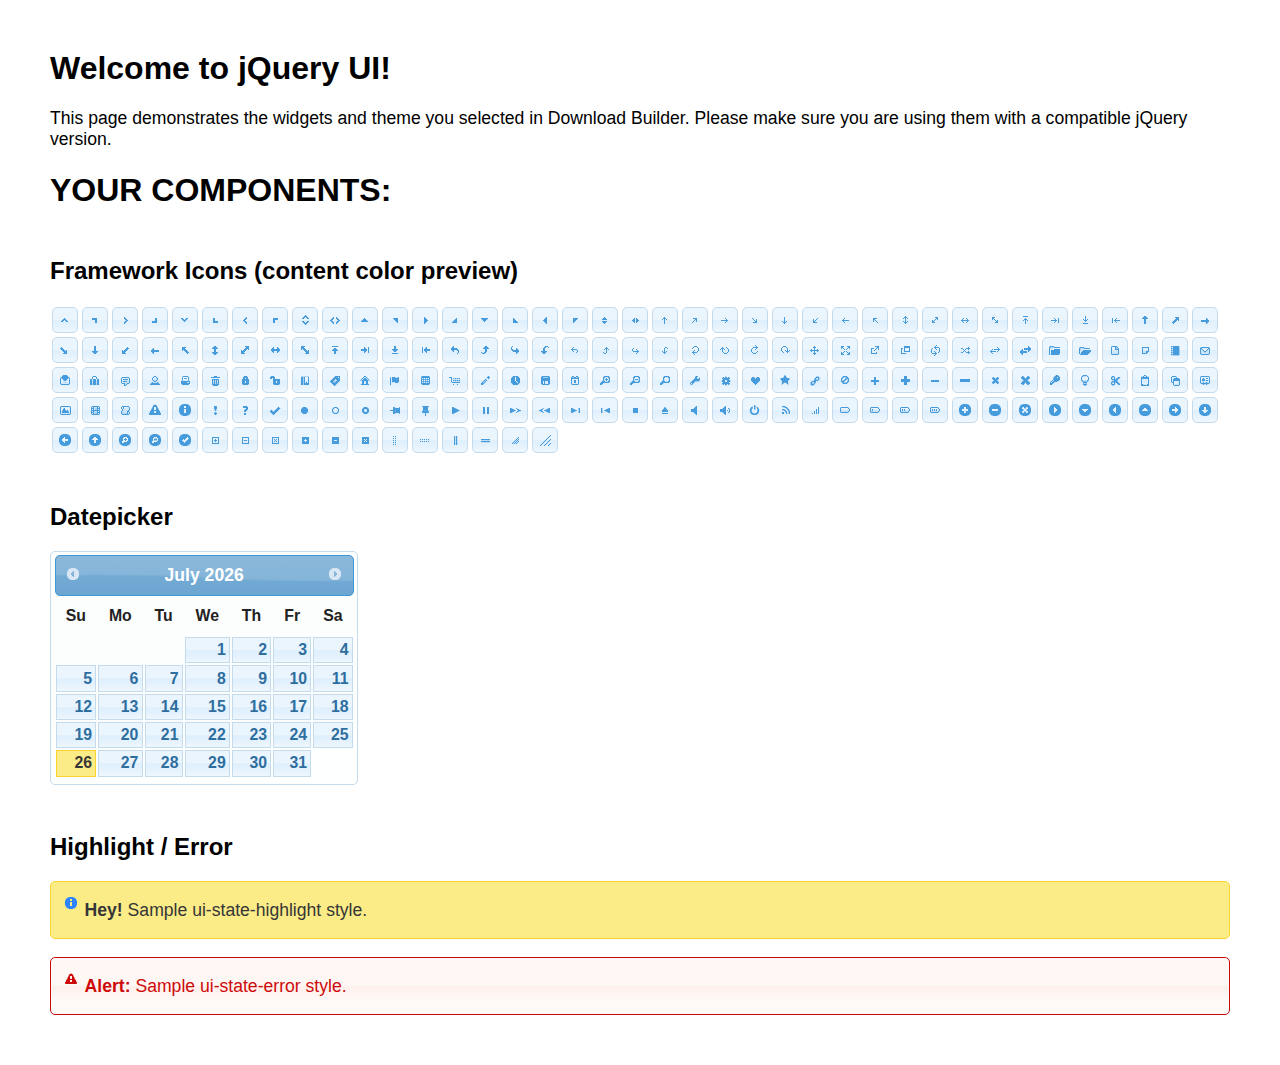
<file: Views/Back-admin/jquery-ui-datepicker/index.html>
<!doctype html>
<html lang="us">
<head>
	<meta charset="utf-8">
	<title>jQuery UI Example Page</title>
	<link href="jquery-ui.css" rel="stylesheet">
	<style>
	body{
		font-family: "Trebuchet MS", sans-serif;
		margin: 50px;
	}
	.demoHeaders {
		margin-top: 2em;
	}
	#dialog-link {
		padding: .4em 1em .4em 20px;
		text-decoration: none;
		position: relative;
	}
	#dialog-link span.ui-icon {
		margin: 0 5px 0 0;
		position: absolute;
		left: .2em;
		top: 50%;
		margin-top: -8px;
	}
	#icons {
		margin: 0;
		padding: 0;
	}
	#icons li {
		margin: 2px;
		position: relative;
		padding: 4px 0;
		cursor: pointer;
		float: left;
		list-style: none;
	}
	#icons span.ui-icon {
		float: left;
		margin: 0 4px;
	}
	.fakewindowcontain .ui-widget-overlay {
		position: absolute;
	}
	select {
		width: 200px;
	}
	</style>
</head>
<body>

<h1>Welcome to jQuery UI!</h1>

<div class="ui-widget">
	<p>This page demonstrates the widgets and theme you selected in Download Builder. Please make sure you are using them with a compatible jQuery version.</p>
</div>

<h1>YOUR COMPONENTS:</h1>
















<h2 class="demoHeaders">Framework Icons (content color preview)</h2>
<ul id="icons" class="ui-widget ui-helper-clearfix">
	<li class="ui-state-default ui-corner-all" title=".ui-icon-caret-1-n"><span class="ui-icon ui-icon-caret-1-n"></span></li>
	<li class="ui-state-default ui-corner-all" title=".ui-icon-caret-1-ne"><span class="ui-icon ui-icon-caret-1-ne"></span></li>
	<li class="ui-state-default ui-corner-all" title=".ui-icon-caret-1-e"><span class="ui-icon ui-icon-caret-1-e"></span></li>
	<li class="ui-state-default ui-corner-all" title=".ui-icon-caret-1-se"><span class="ui-icon ui-icon-caret-1-se"></span></li>
	<li class="ui-state-default ui-corner-all" title=".ui-icon-caret-1-s"><span class="ui-icon ui-icon-caret-1-s"></span></li>
	<li class="ui-state-default ui-corner-all" title=".ui-icon-caret-1-sw"><span class="ui-icon ui-icon-caret-1-sw"></span></li>
	<li class="ui-state-default ui-corner-all" title=".ui-icon-caret-1-w"><span class="ui-icon ui-icon-caret-1-w"></span></li>
	<li class="ui-state-default ui-corner-all" title=".ui-icon-caret-1-nw"><span class="ui-icon ui-icon-caret-1-nw"></span></li>
	<li class="ui-state-default ui-corner-all" title=".ui-icon-caret-2-n-s"><span class="ui-icon ui-icon-caret-2-n-s"></span></li>
	<li class="ui-state-default ui-corner-all" title=".ui-icon-caret-2-e-w"><span class="ui-icon ui-icon-caret-2-e-w"></span></li>
	<li class="ui-state-default ui-corner-all" title=".ui-icon-triangle-1-n"><span class="ui-icon ui-icon-triangle-1-n"></span></li>
	<li class="ui-state-default ui-corner-all" title=".ui-icon-triangle-1-ne"><span class="ui-icon ui-icon-triangle-1-ne"></span></li>
	<li class="ui-state-default ui-corner-all" title=".ui-icon-triangle-1-e"><span class="ui-icon ui-icon-triangle-1-e"></span></li>
	<li class="ui-state-default ui-corner-all" title=".ui-icon-triangle-1-se"><span class="ui-icon ui-icon-triangle-1-se"></span></li>
	<li class="ui-state-default ui-corner-all" title=".ui-icon-triangle-1-s"><span class="ui-icon ui-icon-triangle-1-s"></span></li>
	<li class="ui-state-default ui-corner-all" title=".ui-icon-triangle-1-sw"><span class="ui-icon ui-icon-triangle-1-sw"></span></li>
	<li class="ui-state-default ui-corner-all" title=".ui-icon-triangle-1-w"><span class="ui-icon ui-icon-triangle-1-w"></span></li>
	<li class="ui-state-default ui-corner-all" title=".ui-icon-triangle-1-nw"><span class="ui-icon ui-icon-triangle-1-nw"></span></li>
	<li class="ui-state-default ui-corner-all" title=".ui-icon-triangle-2-n-s"><span class="ui-icon ui-icon-triangle-2-n-s"></span></li>
	<li class="ui-state-default ui-corner-all" title=".ui-icon-triangle-2-e-w"><span class="ui-icon ui-icon-triangle-2-e-w"></span></li>
	<li class="ui-state-default ui-corner-all" title=".ui-icon-arrow-1-n"><span class="ui-icon ui-icon-arrow-1-n"></span></li>
	<li class="ui-state-default ui-corner-all" title=".ui-icon-arrow-1-ne"><span class="ui-icon ui-icon-arrow-1-ne"></span></li>
	<li class="ui-state-default ui-corner-all" title=".ui-icon-arrow-1-e"><span class="ui-icon ui-icon-arrow-1-e"></span></li>
	<li class="ui-state-default ui-corner-all" title=".ui-icon-arrow-1-se"><span class="ui-icon ui-icon-arrow-1-se"></span></li>
	<li class="ui-state-default ui-corner-all" title=".ui-icon-arrow-1-s"><span class="ui-icon ui-icon-arrow-1-s"></span></li>
	<li class="ui-state-default ui-corner-all" title=".ui-icon-arrow-1-sw"><span class="ui-icon ui-icon-arrow-1-sw"></span></li>
	<li class="ui-state-default ui-corner-all" title=".ui-icon-arrow-1-w"><span class="ui-icon ui-icon-arrow-1-w"></span></li>
	<li class="ui-state-default ui-corner-all" title=".ui-icon-arrow-1-nw"><span class="ui-icon ui-icon-arrow-1-nw"></span></li>
	<li class="ui-state-default ui-corner-all" title=".ui-icon-arrow-2-n-s"><span class="ui-icon ui-icon-arrow-2-n-s"></span></li>
	<li class="ui-state-default ui-corner-all" title=".ui-icon-arrow-2-ne-sw"><span class="ui-icon ui-icon-arrow-2-ne-sw"></span></li>
	<li class="ui-state-default ui-corner-all" title=".ui-icon-arrow-2-e-w"><span class="ui-icon ui-icon-arrow-2-e-w"></span></li>
	<li class="ui-state-default ui-corner-all" title=".ui-icon-arrow-2-se-nw"><span class="ui-icon ui-icon-arrow-2-se-nw"></span></li>
	<li class="ui-state-default ui-corner-all" title=".ui-icon-arrowstop-1-n"><span class="ui-icon ui-icon-arrowstop-1-n"></span></li>
	<li class="ui-state-default ui-corner-all" title=".ui-icon-arrowstop-1-e"><span class="ui-icon ui-icon-arrowstop-1-e"></span></li>
	<li class="ui-state-default ui-corner-all" title=".ui-icon-arrowstop-1-s"><span class="ui-icon ui-icon-arrowstop-1-s"></span></li>
	<li class="ui-state-default ui-corner-all" title=".ui-icon-arrowstop-1-w"><span class="ui-icon ui-icon-arrowstop-1-w"></span></li>
	<li class="ui-state-default ui-corner-all" title=".ui-icon-arrowthick-1-n"><span class="ui-icon ui-icon-arrowthick-1-n"></span></li>
	<li class="ui-state-default ui-corner-all" title=".ui-icon-arrowthick-1-ne"><span class="ui-icon ui-icon-arrowthick-1-ne"></span></li>
	<li class="ui-state-default ui-corner-all" title=".ui-icon-arrowthick-1-e"><span class="ui-icon ui-icon-arrowthick-1-e"></span></li>
	<li class="ui-state-default ui-corner-all" title=".ui-icon-arrowthick-1-se"><span class="ui-icon ui-icon-arrowthick-1-se"></span></li>
	<li class="ui-state-default ui-corner-all" title=".ui-icon-arrowthick-1-s"><span class="ui-icon ui-icon-arrowthick-1-s"></span></li>
	<li class="ui-state-default ui-corner-all" title=".ui-icon-arrowthick-1-sw"><span class="ui-icon ui-icon-arrowthick-1-sw"></span></li>
	<li class="ui-state-default ui-corner-all" title=".ui-icon-arrowthick-1-w"><span class="ui-icon ui-icon-arrowthick-1-w"></span></li>
	<li class="ui-state-default ui-corner-all" title=".ui-icon-arrowthick-1-nw"><span class="ui-icon ui-icon-arrowthick-1-nw"></span></li>
	<li class="ui-state-default ui-corner-all" title=".ui-icon-arrowthick-2-n-s"><span class="ui-icon ui-icon-arrowthick-2-n-s"></span></li>
	<li class="ui-state-default ui-corner-all" title=".ui-icon-arrowthick-2-ne-sw"><span class="ui-icon ui-icon-arrowthick-2-ne-sw"></span></li>
	<li class="ui-state-default ui-corner-all" title=".ui-icon-arrowthick-2-e-w"><span class="ui-icon ui-icon-arrowthick-2-e-w"></span></li>
	<li class="ui-state-default ui-corner-all" title=".ui-icon-arrowthick-2-se-nw"><span class="ui-icon ui-icon-arrowthick-2-se-nw"></span></li>
	<li class="ui-state-default ui-corner-all" title=".ui-icon-arrowthickstop-1-n"><span class="ui-icon ui-icon-arrowthickstop-1-n"></span></li>
	<li class="ui-state-default ui-corner-all" title=".ui-icon-arrowthickstop-1-e"><span class="ui-icon ui-icon-arrowthickstop-1-e"></span></li>
	<li class="ui-state-default ui-corner-all" title=".ui-icon-arrowthickstop-1-s"><span class="ui-icon ui-icon-arrowthickstop-1-s"></span></li>
	<li class="ui-state-default ui-corner-all" title=".ui-icon-arrowthickstop-1-w"><span class="ui-icon ui-icon-arrowthickstop-1-w"></span></li>
	<li class="ui-state-default ui-corner-all" title=".ui-icon-arrowreturnthick-1-w"><span class="ui-icon ui-icon-arrowreturnthick-1-w"></span></li>
	<li class="ui-state-default ui-corner-all" title=".ui-icon-arrowreturnthick-1-n"><span class="ui-icon ui-icon-arrowreturnthick-1-n"></span></li>
	<li class="ui-state-default ui-corner-all" title=".ui-icon-arrowreturnthick-1-e"><span class="ui-icon ui-icon-arrowreturnthick-1-e"></span></li>
	<li class="ui-state-default ui-corner-all" title=".ui-icon-arrowreturnthick-1-s"><span class="ui-icon ui-icon-arrowreturnthick-1-s"></span></li>
	<li class="ui-state-default ui-corner-all" title=".ui-icon-arrowreturn-1-w"><span class="ui-icon ui-icon-arrowreturn-1-w"></span></li>
	<li class="ui-state-default ui-corner-all" title=".ui-icon-arrowreturn-1-n"><span class="ui-icon ui-icon-arrowreturn-1-n"></span></li>
	<li class="ui-state-default ui-corner-all" title=".ui-icon-arrowreturn-1-e"><span class="ui-icon ui-icon-arrowreturn-1-e"></span></li>
	<li class="ui-state-default ui-corner-all" title=".ui-icon-arrowreturn-1-s"><span class="ui-icon ui-icon-arrowreturn-1-s"></span></li>
	<li class="ui-state-default ui-corner-all" title=".ui-icon-arrowrefresh-1-w"><span class="ui-icon ui-icon-arrowrefresh-1-w"></span></li>
	<li class="ui-state-default ui-corner-all" title=".ui-icon-arrowrefresh-1-n"><span class="ui-icon ui-icon-arrowrefresh-1-n"></span></li>
	<li class="ui-state-default ui-corner-all" title=".ui-icon-arrowrefresh-1-e"><span class="ui-icon ui-icon-arrowrefresh-1-e"></span></li>
	<li class="ui-state-default ui-corner-all" title=".ui-icon-arrowrefresh-1-s"><span class="ui-icon ui-icon-arrowrefresh-1-s"></span></li>
	<li class="ui-state-default ui-corner-all" title=".ui-icon-arrow-4"><span class="ui-icon ui-icon-arrow-4"></span></li>
	<li class="ui-state-default ui-corner-all" title=".ui-icon-arrow-4-diag"><span class="ui-icon ui-icon-arrow-4-diag"></span></li>
	<li class="ui-state-default ui-corner-all" title=".ui-icon-extlink"><span class="ui-icon ui-icon-extlink"></span></li>
	<li class="ui-state-default ui-corner-all" title=".ui-icon-newwin"><span class="ui-icon ui-icon-newwin"></span></li>
	<li class="ui-state-default ui-corner-all" title=".ui-icon-refresh"><span class="ui-icon ui-icon-refresh"></span></li>
	<li class="ui-state-default ui-corner-all" title=".ui-icon-shuffle"><span class="ui-icon ui-icon-shuffle"></span></li>
	<li class="ui-state-default ui-corner-all" title=".ui-icon-transfer-e-w"><span class="ui-icon ui-icon-transfer-e-w"></span></li>
	<li class="ui-state-default ui-corner-all" title=".ui-icon-transferthick-e-w"><span class="ui-icon ui-icon-transferthick-e-w"></span></li>
	<li class="ui-state-default ui-corner-all" title=".ui-icon-folder-collapsed"><span class="ui-icon ui-icon-folder-collapsed"></span></li>
	<li class="ui-state-default ui-corner-all" title=".ui-icon-folder-open"><span class="ui-icon ui-icon-folder-open"></span></li>
	<li class="ui-state-default ui-corner-all" title=".ui-icon-document"><span class="ui-icon ui-icon-document"></span></li>
	<li class="ui-state-default ui-corner-all" title=".ui-icon-document-b"><span class="ui-icon ui-icon-document-b"></span></li>
	<li class="ui-state-default ui-corner-all" title=".ui-icon-note"><span class="ui-icon ui-icon-note"></span></li>
	<li class="ui-state-default ui-corner-all" title=".ui-icon-mail-closed"><span class="ui-icon ui-icon-mail-closed"></span></li>
	<li class="ui-state-default ui-corner-all" title=".ui-icon-mail-open"><span class="ui-icon ui-icon-mail-open"></span></li>
	<li class="ui-state-default ui-corner-all" title=".ui-icon-suitcase"><span class="ui-icon ui-icon-suitcase"></span></li>
	<li class="ui-state-default ui-corner-all" title=".ui-icon-comment"><span class="ui-icon ui-icon-comment"></span></li>
	<li class="ui-state-default ui-corner-all" title=".ui-icon-person"><span class="ui-icon ui-icon-person"></span></li>
	<li class="ui-state-default ui-corner-all" title=".ui-icon-print"><span class="ui-icon ui-icon-print"></span></li>
	<li class="ui-state-default ui-corner-all" title=".ui-icon-trash"><span class="ui-icon ui-icon-trash"></span></li>
	<li class="ui-state-default ui-corner-all" title=".ui-icon-locked"><span class="ui-icon ui-icon-locked"></span></li>
	<li class="ui-state-default ui-corner-all" title=".ui-icon-unlocked"><span class="ui-icon ui-icon-unlocked"></span></li>
	<li class="ui-state-default ui-corner-all" title=".ui-icon-bookmark"><span class="ui-icon ui-icon-bookmark"></span></li>
	<li class="ui-state-default ui-corner-all" title=".ui-icon-tag"><span class="ui-icon ui-icon-tag"></span></li>
	<li class="ui-state-default ui-corner-all" title=".ui-icon-home"><span class="ui-icon ui-icon-home"></span></li>
	<li class="ui-state-default ui-corner-all" title=".ui-icon-flag"><span class="ui-icon ui-icon-flag"></span></li>
	<li class="ui-state-default ui-corner-all" title=".ui-icon-calculator"><span class="ui-icon ui-icon-calculator"></span></li>
	<li class="ui-state-default ui-corner-all" title=".ui-icon-cart"><span class="ui-icon ui-icon-cart"></span></li>
	<li class="ui-state-default ui-corner-all" title=".ui-icon-pencil"><span class="ui-icon ui-icon-pencil"></span></li>
	<li class="ui-state-default ui-corner-all" title=".ui-icon-clock"><span class="ui-icon ui-icon-clock"></span></li>
	<li class="ui-state-default ui-corner-all" title=".ui-icon-disk"><span class="ui-icon ui-icon-disk"></span></li>
	<li class="ui-state-default ui-corner-all" title=".ui-icon-calendar"><span class="ui-icon ui-icon-calendar"></span></li>
	<li class="ui-state-default ui-corner-all" title=".ui-icon-zoomin"><span class="ui-icon ui-icon-zoomin"></span></li>
	<li class="ui-state-default ui-corner-all" title=".ui-icon-zoomout"><span class="ui-icon ui-icon-zoomout"></span></li>
	<li class="ui-state-default ui-corner-all" title=".ui-icon-search"><span class="ui-icon ui-icon-search"></span></li>
	<li class="ui-state-default ui-corner-all" title=".ui-icon-wrench"><span class="ui-icon ui-icon-wrench"></span></li>
	<li class="ui-state-default ui-corner-all" title=".ui-icon-gear"><span class="ui-icon ui-icon-gear"></span></li>
	<li class="ui-state-default ui-corner-all" title=".ui-icon-heart"><span class="ui-icon ui-icon-heart"></span></li>
	<li class="ui-state-default ui-corner-all" title=".ui-icon-star"><span class="ui-icon ui-icon-star"></span></li>
	<li class="ui-state-default ui-corner-all" title=".ui-icon-link"><span class="ui-icon ui-icon-link"></span></li>
	<li class="ui-state-default ui-corner-all" title=".ui-icon-cancel"><span class="ui-icon ui-icon-cancel"></span></li>
	<li class="ui-state-default ui-corner-all" title=".ui-icon-plus"><span class="ui-icon ui-icon-plus"></span></li>
	<li class="ui-state-default ui-corner-all" title=".ui-icon-plusthick"><span class="ui-icon ui-icon-plusthick"></span></li>
	<li class="ui-state-default ui-corner-all" title=".ui-icon-minus"><span class="ui-icon ui-icon-minus"></span></li>
	<li class="ui-state-default ui-corner-all" title=".ui-icon-minusthick"><span class="ui-icon ui-icon-minusthick"></span></li>
	<li class="ui-state-default ui-corner-all" title=".ui-icon-close"><span class="ui-icon ui-icon-close"></span></li>
	<li class="ui-state-default ui-corner-all" title=".ui-icon-closethick"><span class="ui-icon ui-icon-closethick"></span></li>
	<li class="ui-state-default ui-corner-all" title=".ui-icon-key"><span class="ui-icon ui-icon-key"></span></li>
	<li class="ui-state-default ui-corner-all" title=".ui-icon-lightbulb"><span class="ui-icon ui-icon-lightbulb"></span></li>
	<li class="ui-state-default ui-corner-all" title=".ui-icon-scissors"><span class="ui-icon ui-icon-scissors"></span></li>
	<li class="ui-state-default ui-corner-all" title=".ui-icon-clipboard"><span class="ui-icon ui-icon-clipboard"></span></li>
	<li class="ui-state-default ui-corner-all" title=".ui-icon-copy"><span class="ui-icon ui-icon-copy"></span></li>
	<li class="ui-state-default ui-corner-all" title=".ui-icon-contact"><span class="ui-icon ui-icon-contact"></span></li>
	<li class="ui-state-default ui-corner-all" title=".ui-icon-image"><span class="ui-icon ui-icon-image"></span></li>
	<li class="ui-state-default ui-corner-all" title=".ui-icon-video"><span class="ui-icon ui-icon-video"></span></li>
	<li class="ui-state-default ui-corner-all" title=".ui-icon-script"><span class="ui-icon ui-icon-script"></span></li>
	<li class="ui-state-default ui-corner-all" title=".ui-icon-alert"><span class="ui-icon ui-icon-alert"></span></li>
	<li class="ui-state-default ui-corner-all" title=".ui-icon-info"><span class="ui-icon ui-icon-info"></span></li>
	<li class="ui-state-default ui-corner-all" title=".ui-icon-notice"><span class="ui-icon ui-icon-notice"></span></li>
	<li class="ui-state-default ui-corner-all" title=".ui-icon-help"><span class="ui-icon ui-icon-help"></span></li>
	<li class="ui-state-default ui-corner-all" title=".ui-icon-check"><span class="ui-icon ui-icon-check"></span></li>
	<li class="ui-state-default ui-corner-all" title=".ui-icon-bullet"><span class="ui-icon ui-icon-bullet"></span></li>
	<li class="ui-state-default ui-corner-all" title=".ui-icon-radio-off"><span class="ui-icon ui-icon-radio-off"></span></li>
	<li class="ui-state-default ui-corner-all" title=".ui-icon-radio-on"><span class="ui-icon ui-icon-radio-on"></span></li>
	<li class="ui-state-default ui-corner-all" title=".ui-icon-pin-w"><span class="ui-icon ui-icon-pin-w"></span></li>
	<li class="ui-state-default ui-corner-all" title=".ui-icon-pin-s"><span class="ui-icon ui-icon-pin-s"></span></li>
	<li class="ui-state-default ui-corner-all" title=".ui-icon-play"><span class="ui-icon ui-icon-play"></span></li>
	<li class="ui-state-default ui-corner-all" title=".ui-icon-pause"><span class="ui-icon ui-icon-pause"></span></li>
	<li class="ui-state-default ui-corner-all" title=".ui-icon-seek-next"><span class="ui-icon ui-icon-seek-next"></span></li>
	<li class="ui-state-default ui-corner-all" title=".ui-icon-seek-prev"><span class="ui-icon ui-icon-seek-prev"></span></li>
	<li class="ui-state-default ui-corner-all" title=".ui-icon-seek-end"><span class="ui-icon ui-icon-seek-end"></span></li>
	<li class="ui-state-default ui-corner-all" title=".ui-icon-seek-first"><span class="ui-icon ui-icon-seek-first"></span></li>
	<li class="ui-state-default ui-corner-all" title=".ui-icon-stop"><span class="ui-icon ui-icon-stop"></span></li>
	<li class="ui-state-default ui-corner-all" title=".ui-icon-eject"><span class="ui-icon ui-icon-eject"></span></li>
	<li class="ui-state-default ui-corner-all" title=".ui-icon-volume-off"><span class="ui-icon ui-icon-volume-off"></span></li>
	<li class="ui-state-default ui-corner-all" title=".ui-icon-volume-on"><span class="ui-icon ui-icon-volume-on"></span></li>
	<li class="ui-state-default ui-corner-all" title=".ui-icon-power"><span class="ui-icon ui-icon-power"></span></li>
	<li class="ui-state-default ui-corner-all" title=".ui-icon-signal-diag"><span class="ui-icon ui-icon-signal-diag"></span></li>
	<li class="ui-state-default ui-corner-all" title=".ui-icon-signal"><span class="ui-icon ui-icon-signal"></span></li>
	<li class="ui-state-default ui-corner-all" title=".ui-icon-battery-0"><span class="ui-icon ui-icon-battery-0"></span></li>
	<li class="ui-state-default ui-corner-all" title=".ui-icon-battery-1"><span class="ui-icon ui-icon-battery-1"></span></li>
	<li class="ui-state-default ui-corner-all" title=".ui-icon-battery-2"><span class="ui-icon ui-icon-battery-2"></span></li>
	<li class="ui-state-default ui-corner-all" title=".ui-icon-battery-3"><span class="ui-icon ui-icon-battery-3"></span></li>
	<li class="ui-state-default ui-corner-all" title=".ui-icon-circle-plus"><span class="ui-icon ui-icon-circle-plus"></span></li>
	<li class="ui-state-default ui-corner-all" title=".ui-icon-circle-minus"><span class="ui-icon ui-icon-circle-minus"></span></li>
	<li class="ui-state-default ui-corner-all" title=".ui-icon-circle-close"><span class="ui-icon ui-icon-circle-close"></span></li>
	<li class="ui-state-default ui-corner-all" title=".ui-icon-circle-triangle-e"><span class="ui-icon ui-icon-circle-triangle-e"></span></li>
	<li class="ui-state-default ui-corner-all" title=".ui-icon-circle-triangle-s"><span class="ui-icon ui-icon-circle-triangle-s"></span></li>
	<li class="ui-state-default ui-corner-all" title=".ui-icon-circle-triangle-w"><span class="ui-icon ui-icon-circle-triangle-w"></span></li>
	<li class="ui-state-default ui-corner-all" title=".ui-icon-circle-triangle-n"><span class="ui-icon ui-icon-circle-triangle-n"></span></li>
	<li class="ui-state-default ui-corner-all" title=".ui-icon-circle-arrow-e"><span class="ui-icon ui-icon-circle-arrow-e"></span></li>
	<li class="ui-state-default ui-corner-all" title=".ui-icon-circle-arrow-s"><span class="ui-icon ui-icon-circle-arrow-s"></span></li>
	<li class="ui-state-default ui-corner-all" title=".ui-icon-circle-arrow-w"><span class="ui-icon ui-icon-circle-arrow-w"></span></li>
	<li class="ui-state-default ui-corner-all" title=".ui-icon-circle-arrow-n"><span class="ui-icon ui-icon-circle-arrow-n"></span></li>
	<li class="ui-state-default ui-corner-all" title=".ui-icon-circle-zoomin"><span class="ui-icon ui-icon-circle-zoomin"></span></li>
	<li class="ui-state-default ui-corner-all" title=".ui-icon-circle-zoomout"><span class="ui-icon ui-icon-circle-zoomout"></span></li>
	<li class="ui-state-default ui-corner-all" title=".ui-icon-circle-check"><span class="ui-icon ui-icon-circle-check"></span></li>
	<li class="ui-state-default ui-corner-all" title=".ui-icon-circlesmall-plus"><span class="ui-icon ui-icon-circlesmall-plus"></span></li>
	<li class="ui-state-default ui-corner-all" title=".ui-icon-circlesmall-minus"><span class="ui-icon ui-icon-circlesmall-minus"></span></li>
	<li class="ui-state-default ui-corner-all" title=".ui-icon-circlesmall-close"><span class="ui-icon ui-icon-circlesmall-close"></span></li>
	<li class="ui-state-default ui-corner-all" title=".ui-icon-squaresmall-plus"><span class="ui-icon ui-icon-squaresmall-plus"></span></li>
	<li class="ui-state-default ui-corner-all" title=".ui-icon-squaresmall-minus"><span class="ui-icon ui-icon-squaresmall-minus"></span></li>
	<li class="ui-state-default ui-corner-all" title=".ui-icon-squaresmall-close"><span class="ui-icon ui-icon-squaresmall-close"></span></li>
	<li class="ui-state-default ui-corner-all" title=".ui-icon-grip-dotted-vertical"><span class="ui-icon ui-icon-grip-dotted-vertical"></span></li>
	<li class="ui-state-default ui-corner-all" title=".ui-icon-grip-dotted-horizontal"><span class="ui-icon ui-icon-grip-dotted-horizontal"></span></li>
	<li class="ui-state-default ui-corner-all" title=".ui-icon-grip-solid-vertical"><span class="ui-icon ui-icon-grip-solid-vertical"></span></li>
	<li class="ui-state-default ui-corner-all" title=".ui-icon-grip-solid-horizontal"><span class="ui-icon ui-icon-grip-solid-horizontal"></span></li>
	<li class="ui-state-default ui-corner-all" title=".ui-icon-gripsmall-diagonal-se"><span class="ui-icon ui-icon-gripsmall-diagonal-se"></span></li>
	<li class="ui-state-default ui-corner-all" title=".ui-icon-grip-diagonal-se"><span class="ui-icon ui-icon-grip-diagonal-se"></span></li>
</ul>




<!-- Datepicker -->
<h2 class="demoHeaders">Datepicker</h2>
<div id="datepicker"></div>












<!-- Highlight / Error -->
<h2 class="demoHeaders">Highlight / Error</h2>
<div class="ui-widget">
	<div class="ui-state-highlight ui-corner-all" style="margin-top: 20px; padding: 0 .7em;">
		<p><span class="ui-icon ui-icon-info" style="float: left; margin-right: .3em;"></span>
		<strong>Hey!</strong> Sample ui-state-highlight style.</p>
	</div>
</div>
<br>
<div class="ui-widget">
	<div class="ui-state-error ui-corner-all" style="padding: 0 .7em;">
		<p><span class="ui-icon ui-icon-alert" style="float: left; margin-right: .3em;"></span>
		<strong>Alert:</strong> Sample ui-state-error style.</p>
	</div>
</div>

<script src="external/jquery/jquery.js"></script>
<script src="jquery-ui.js"></script>
<script>















$( "#datepicker" ).datepicker({
	inline: true
});














// Hover states on the static widgets
$( "#dialog-link, #icons li" ).hover(
	function() {
		$( this ).addClass( "ui-state-hover" );
	},
	function() {
		$( this ).removeClass( "ui-state-hover" );
	}
);
</script>
</body>
</html>
</file>
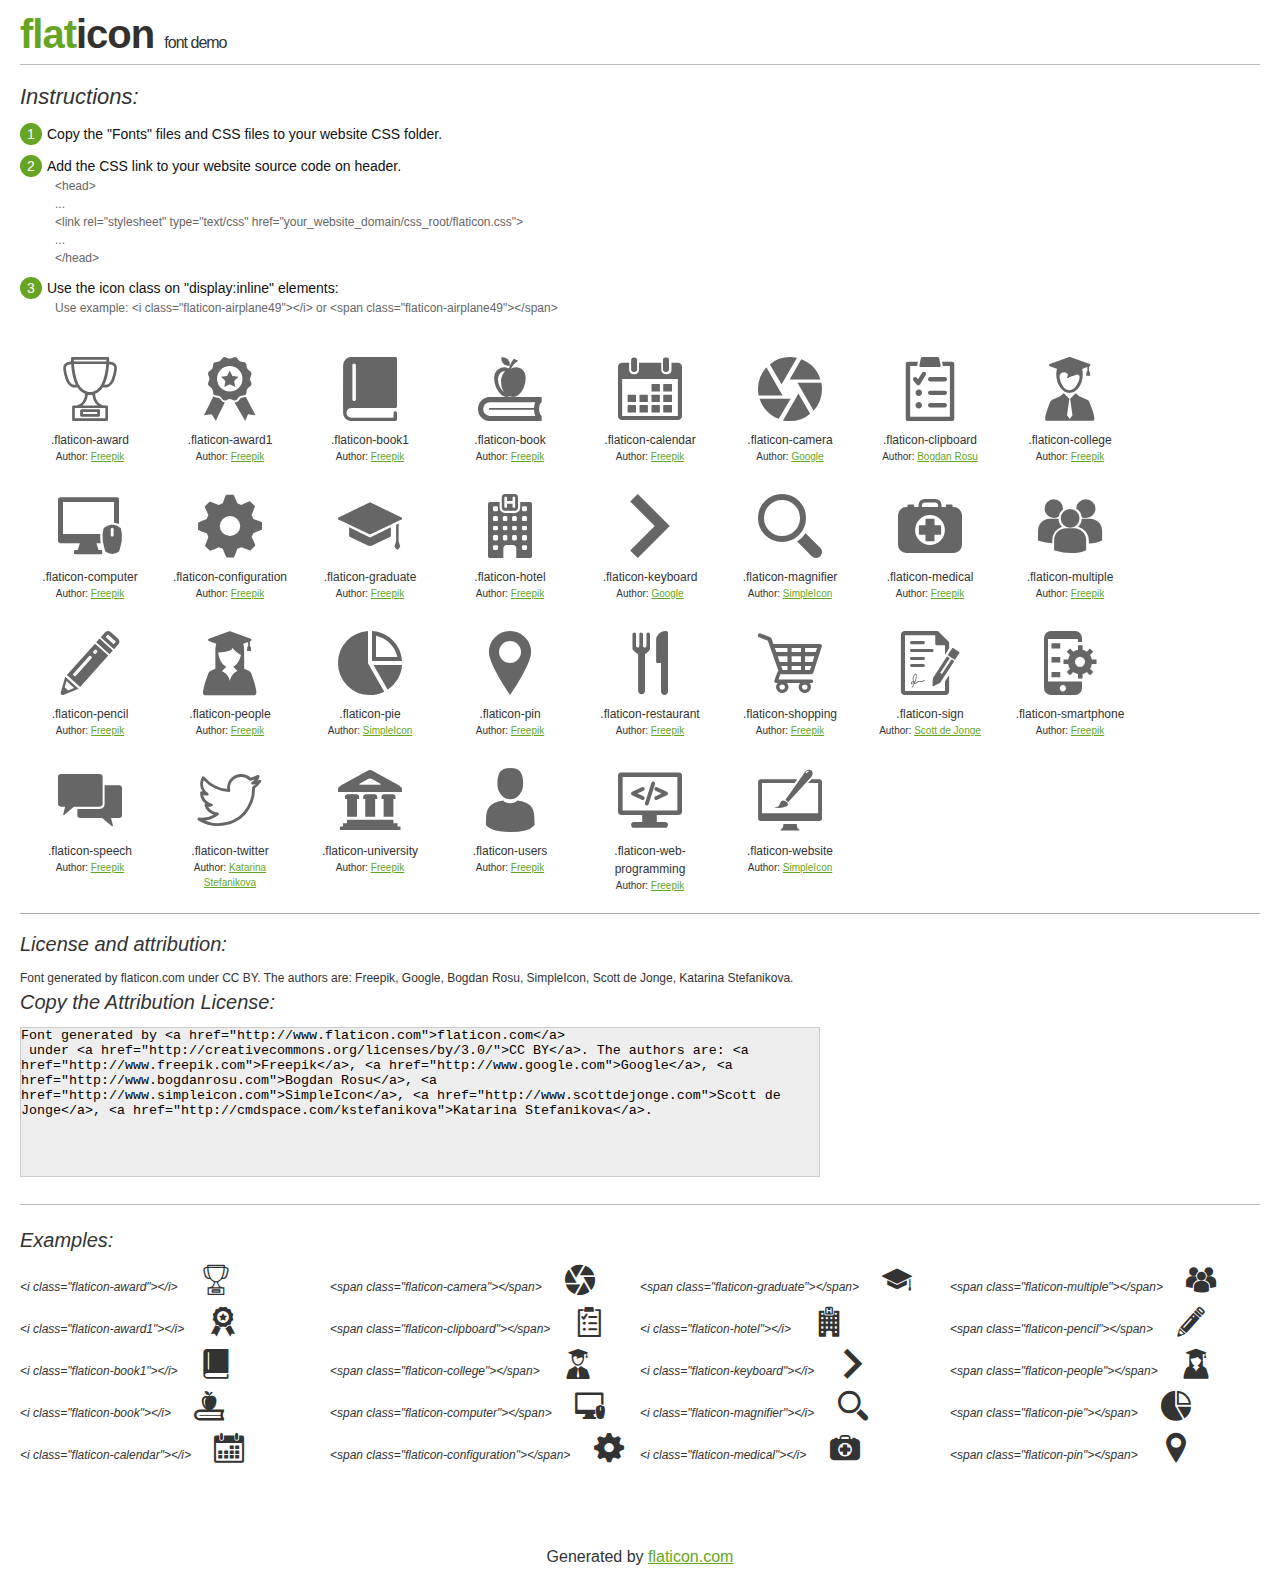
<file: Views/fi/flaticon.html>
<!DOCTYPE html>
<html>

<head>
    <title>Flaticon WebFont</title>
    <link rel="stylesheet" type="text/css" href="flaticon.css">
    <meta charset="UTF-8">
    <style>
    body {
        font-family: sans-serif;
        line-height: 1.5;
        font-size: 16px;
        padding: 20px;
        color:#333;
    }
    * {
        -moz-box-sizing: border-box;
        -webkit-box-sizing: border-box;
        box-sizing: border-box;
        margin: 0;
        padding: 0;
    }
    [class^="flaticon-"]:before, [class*=" flaticon-"]:before, [class^="flaticon-"]:after, [class*=" flaticon-"]:after {
        font-family: Flaticon;
        font-size: 30px;
        font-style: normal;
        margin-left: 20px;
        color: #333;
    }
    .image p {
		font-size: 12px;
		margin: 0px;
		clear: none;
		width: 300px;
		line-height: 40px;
	}
    .text {
        float: left;
        font-size:14px;
        margin-top: 15px;
    }
    .text ul {
        margin-left:0px;
        color:#111;
        margin-bottom:20px;
    }
    .text .ex {
        font-size:12px;
        color:#666;
        margin-left:35px;
        display:block;
    }
    .text ul li {
        margin-top:10px;
        list-style:none;
    }
    .num {
        background:#66A523;
        color:#fff;
        border-radius:20px;
        padding:1px;
        display:inline-block;
        width:22px;
        height:22px;
        text-align:center;
        margin-right: 5px;
    }
    .text ul strong {
        font-weight:normal;
        color:#000;
    }
    .image {
        width: 280px;
        float: left;
        margin-bottom: 15px;
        margin-right: 30px;
    }
    #glyphs {
        clear: both;
    }
    .image p:nth-child(even) i {
        clear: none;
    }
    .glyph {
        display: inline-block;
        width: 120px;
        margin: 10px;
        text-align: center;
        vertical-align: top;
        background: #FFF;
    }
    .glyph .glyph-icon {
        padding: 10px;
        display: block;
        font-family:"Flaticon";
        font-size: 64px;
        line-height: 1;
    }
    .glyph .glyph-icon:before {
        font-size: 64px;
        color: #666;
        margin-left: 0;
    }
    .class-name {
        font-size: 12px;
    }
    .author-name {
		font-size: 10px;
	}
	a{
		color: #66A523;
	}
    .instructions {
        font-style:italic;
        font-size:22px;
        margin-bottom:10px;
    }
    .iconsuse {
        font-size:22px;
        font-style:italic;
        padding-top:20px;
        margin-top:20px;
        border-top:1px solid #bbb;
    }
    .usetitle {
        margin-bottom: 10px;
        font-size: 20px;
        font-style: italic;
    }
    .class-name:last-child {
        font-size: 10px;
        color:#888;
    }
    .class-name:last-child a {
        font-size: 10px;
        color:#555;
    }
    .class-name:last-child a:hover {
        color:#66A523;
    }
    .glyph > input {
        display: block;
        width: 100px;
        margin: 5px auto;
        text-align: center;
        font-size: 12px;
        cursor: text;
    }
    .glyph > input.icon-input {
        font-family:"Flaticon";
        font-size: 16px;
        margin-bottom: 10px;
    }
    h1.logo {
        font-size: 40px;
        letter-spacing: -1px;
        margin-top: -16px;
        text-transform: lowercase;
        border-bottom:1px solid #bbb;
    }
    h1.logo strong {
        font-size: 16px;
        font-family:sans-serif;
        font-weight:normal;
        color:#333;
    }
    h1.logo a {
        color:#34302d;
        text-decoration: none;
    }
    h1.logo a span {
        color:#66A523;
    }
    #footer {
        padding-top:40px;
        clear:both;
        text-align:center;
    }
    #footer a {
        color:#66A523;
    }
    textarea {
		margin: 0px;
		width: 800px;
		height: 150px;
		border: 1px solid #CCC;
		resize: none;
		background: #EEE;
    }
    .author-link, .attrDiv a{
    	font-size: 12px;
    	color: #333;
    	text-decoration: none;
    }
    .external {
    	display: block;
    }
    .attrDiv {
		font-size: 12px;
	}
    .attribution {
        border-top: 1px solid #AAA;
        margin: 10px 0;
        padding-top: 15px;
    }
    </style>
</head>

<body>
    <header>
        <h1 class="logo">
            <a href="http://www.flaticon.com">
                <span>FLAT</span>ICON</a>
            <strong>Font Demo</strong>
        </h1>
    </header>

    <section class="demo">
        <div class="text">

            <div class="instructions">Instructions:</div>

            <ul>
                <li>
                    <p>
                        <span class="num">1</span>Copy the "Fonts" files and CSS files to your website CSS folder.
                </li>
                <li>
                    <p>
                        <span class="num">2</span>Add the CSS link to your website source code on header.
                        <br />
                        <span class="ex">&lt;head&gt;
                            <br/>...
                            <br/>&lt;link rel="stylesheet" type="text/css" href="your_website_domain/css_root/flaticon.css"&gt;
                            <br/>...
                            <br/>&lt;/head&gt;</span>
                </li>

                <li>
                    <p>
                        <span class="num">3</span>Use the icon class on "display:inline" elements:
                        <br />
                        <span class="ex">Use example: &lt;i class=&quot;flaticon-airplane49&quot;&gt;&lt;/i&gt; or &lt;span class=&quot;flaticon-airplane49&quot;&gt;&lt;/span&gt;</span>
                </li>
            </ul>
        </div>

    </section>

    <section id="glyphs"><div class="glyph">
		<div class="glyph-icon flaticon-award"></div>
		<div class="class-name">.flaticon-award</div><div class="author-name">Author: <a href="http://www.flaticon.com/free-icon/film-award_68985">Freepik</a></div></div><div class="glyph">
		<div class="glyph-icon flaticon-award1"></div>
		<div class="class-name">.flaticon-award1</div><div class="author-name">Author: <a href="http://www.flaticon.com/free-icon/prize-badge-with-star-and-ribbon_822">Freepik</a></div></div><div class="glyph">
		<div class="glyph-icon flaticon-book1"></div>
		<div class="class-name">.flaticon-book1</div><div class="author-name">Author: <a href="http://www.flaticon.com/free-icon/book-of-black-cover-closed_32354">Freepik</a></div></div><div class="glyph">
		<div class="glyph-icon flaticon-book"></div>
		<div class="class-name">.flaticon-book</div><div class="author-name">Author: <a href="http://www.flaticon.com/free-icon/book-with-apple_46456">Freepik</a></div></div><div class="glyph">
		<div class="glyph-icon flaticon-calendar"></div>
		<div class="class-name">.flaticon-calendar</div><div class="author-name">Author: <a href="http://www.flaticon.com/free-icon/calendar_55281">Freepik</a></div></div><div class="glyph">
		<div class="glyph-icon flaticon-camera"></div>
		<div class="class-name">.flaticon-camera</div><div class="author-name">Author: <a href="http://www.flaticon.com/free-icon/camera-diaphragm_60535">Google</a></div></div><div class="glyph">
		<div class="glyph-icon flaticon-clipboard"></div>
		<div class="class-name">.flaticon-clipboard</div><div class="author-name">Author: <a href="http://www.flaticon.com/free-icon/clipboard-outline_69421">Bogdan Rosu</a></div></div><div class="glyph">
		<div class="glyph-icon flaticon-college"></div>
		<div class="class-name">.flaticon-college</div><div class="author-name">Author: <a href="http://www.flaticon.com/free-icon/graduate-student-avatar_67902">Freepik</a></div></div><div class="glyph">
		<div class="glyph-icon flaticon-computer"></div>
		<div class="class-name">.flaticon-computer</div><div class="author-name">Author: <a href="http://www.flaticon.com/free-icon/desktop-computer_5088">Freepik</a></div></div><div class="glyph">
		<div class="glyph-icon flaticon-configuration"></div>
		<div class="class-name">.flaticon-configuration</div><div class="author-name">Author: <a href="http://www.flaticon.com/free-icon/gear_128">Freepik</a></div></div><div class="glyph">
		<div class="glyph-icon flaticon-graduate"></div>
		<div class="class-name">.flaticon-graduate</div><div class="author-name">Author: <a href="http://www.flaticon.com/free-icon/graduated-student_73330">Freepik</a></div></div><div class="glyph">
		<div class="glyph-icon flaticon-hotel"></div>
		<div class="class-name">.flaticon-hotel</div><div class="author-name">Author: <a href="http://www.flaticon.com/free-icon/hotel-building_38363">Freepik</a></div></div><div class="glyph">
		<div class="glyph-icon flaticon-keyboard"></div>
		<div class="class-name">.flaticon-keyboard</div><div class="author-name">Author: <a href="http://www.flaticon.com/free-icon/keyboard-right-arrow-button_60758">Google</a></div></div><div class="glyph">
		<div class="glyph-icon flaticon-magnifier"></div>
		<div class="class-name">.flaticon-magnifier</div><div class="author-name">Author: <a href="http://www.flaticon.com/free-icon/magnifier-tool_34097">SimpleIcon</a></div></div><div class="glyph">
		<div class="glyph-icon flaticon-medical"></div>
		<div class="class-name">.flaticon-medical</div><div class="author-name">Author: <a href="http://www.flaticon.com/free-icon/medical-kit_69770">Freepik</a></div></div><div class="glyph">
		<div class="glyph-icon flaticon-multiple"></div>
		<div class="class-name">.flaticon-multiple</div><div class="author-name">Author: <a href="http://www.flaticon.com/free-icon/multiple-users-silhouette_33308">Freepik</a></div></div><div class="glyph">
		<div class="glyph-icon flaticon-pencil"></div>
		<div class="class-name">.flaticon-pencil</div><div class="author-name">Author: <a href="http://www.flaticon.com/free-icon/pencil_45992">Freepik</a></div></div><div class="glyph">
		<div class="glyph-icon flaticon-people"></div>
		<div class="class-name">.flaticon-people</div><div class="author-name">Author: <a href="http://www.flaticon.com/free-icon/female-graduate-student_68045">Freepik</a></div></div><div class="glyph">
		<div class="glyph-icon flaticon-pie"></div>
		<div class="class-name">.flaticon-pie</div><div class="author-name">Author: <a href="http://www.flaticon.com/free-icon/pie-chart-for-business-stats_34253">SimpleIcon</a></div></div><div class="glyph">
		<div class="glyph-icon flaticon-pin"></div>
		<div class="class-name">.flaticon-pin</div><div class="author-name">Author: <a href="http://www.flaticon.com/free-icon/location-pin_62516">Freepik</a></div></div><div class="glyph">
		<div class="glyph-icon flaticon-restaurant"></div>
		<div class="class-name">.flaticon-restaurant</div><div class="author-name">Author: <a href="http://www.flaticon.com/free-icon/restaurant-interface-symbol-of-fork-and-knife-couple_37481">Freepik</a></div></div><div class="glyph">
		<div class="glyph-icon flaticon-shopping"></div>
		<div class="class-name">.flaticon-shopping</div><div class="author-name">Author: <a href="http://www.flaticon.com/free-icon/shopping-cart-of-checkered-design_34627">Freepik</a></div></div><div class="glyph">
		<div class="glyph-icon flaticon-sign"></div>
		<div class="class-name">.flaticon-sign</div><div class="author-name">Author: <a href="http://www.flaticon.com/free-icon/deaf-sign-language_8910">Scott de Jonge</a></div></div><div class="glyph">
		<div class="glyph-icon flaticon-smartphone"></div>
		<div class="class-name">.flaticon-smartphone</div><div class="author-name">Author: <a href="http://www.flaticon.com/free-icon/mobile-app-developing_15579">Freepik</a></div></div><div class="glyph">
		<div class="glyph-icon flaticon-speech"></div>
		<div class="class-name">.flaticon-speech</div><div class="author-name">Author: <a href="http://www.flaticon.com/free-icon/speech-bubble-couple-of-black-rectangular-shapes_39604">Freepik</a></div></div><div class="glyph">
		<div class="glyph-icon flaticon-twitter"></div>
		<div class="class-name">.flaticon-twitter</div><div class="author-name">Author: <a href="http://www.flaticon.com/free-icon/twitter-logo-outline_59046">Katarina Stefanikova</a></div></div><div class="glyph">
		<div class="glyph-icon flaticon-university"></div>
		<div class="class-name">.flaticon-university</div><div class="author-name">Author: <a href="http://www.flaticon.com/free-icon/university-building_45801">Freepik</a></div></div><div class="glyph">
		<div class="glyph-icon flaticon-users"></div>
		<div class="class-name">.flaticon-users</div><div class="author-name">Author: <a href="http://www.flaticon.com/free-icon/group-avatar_69589">Freepik</a></div></div><div class="glyph">
		<div class="glyph-icon flaticon-web-programming"></div>
		<div class="class-name">.flaticon-web-programming</div><div class="author-name">Author: <a href="http://www.flaticon.com/free-icon/programming_69045">Freepik</a></div></div><div class="glyph">
		<div class="glyph-icon flaticon-website"></div>
		<div class="class-name">.flaticon-website</div><div class="author-name">Author: <a href="http://www.flaticon.com/free-icon/website-design-symbol_33592">SimpleIcon</a></div></div></section>

<section class="attribution">

	<div class="usetitle">License and attribution:</div><div class="attrDiv">Font generated by <a href="http://www.flaticon.com">flaticon.com</a>
 under <a href="http://creativecommons.org/licenses/by/3.0/">CC BY</a>. The authors are: <a href="http://www.freepik.com">Freepik</a>, <a href="http://www.google.com">Google</a>, <a href="http://www.bogdanrosu.com">Bogdan Rosu</a>, <a href="http://www.simpleicon.com">SimpleIcon</a>, <a href="http://www.scottdejonge.com">Scott de Jonge</a>, <a href="http://cmdspace.com/kstefanikova">Katarina Stefanikova</a>.</div><div class="usetitle">Copy the Attribution License:</div>

<textarea onclick="this.focus();this.select();">Font generated by &lt;a href=&quot;http://www.flaticon.com&quot;&gt;flaticon.com&lt;/a&gt;
 under &lt;a href=&quot;http://creativecommons.org/licenses/by/3.0/&quot;&gt;CC BY&lt;/a&gt;. The authors are: &lt;a href=&quot;http://www.freepik.com&quot;&gt;Freepik&lt;/a&gt;, &lt;a href=&quot;http://www.google.com&quot;&gt;Google&lt;/a&gt;, &lt;a href=&quot;http://www.bogdanrosu.com&quot;&gt;Bogdan Rosu&lt;/a&gt;, &lt;a href=&quot;http://www.simpleicon.com&quot;&gt;SimpleIcon&lt;/a&gt;, &lt;a href=&quot;http://www.scottdejonge.com&quot;&gt;Scott de Jonge&lt;/a&gt;, &lt;a href=&quot;http://cmdspace.com/kstefanikova&quot;&gt;Katarina Stefanikova&lt;/a&gt;.</textarea>

</section>

<section class="iconsuse">
    	<div class="usetitle">Examples:</div>
		<div class="image"><p>&lt;i class=&quot;flaticon-award&quot;&gt;&lt;/i&gt; <i class="flaticon-award"></i></p><p>&lt;i class=&quot;flaticon-award1&quot;&gt;&lt;/i&gt; <i class="flaticon-award1"></i></p><p>&lt;i class=&quot;flaticon-book1&quot;&gt;&lt;/i&gt; <i class="flaticon-book1"></i></p><p>&lt;i class=&quot;flaticon-book&quot;&gt;&lt;/i&gt; <i class="flaticon-book"></i></p><p>&lt;i class=&quot;flaticon-calendar&quot;&gt;&lt;/i&gt; <i class="flaticon-calendar"></i></p></div><div class="image"><p>&lt;span class=&quot;flaticon-camera&quot;&gt;&lt;/span&gt; <span class="flaticon-camera"></span></p><p>&lt;span class=&quot;flaticon-clipboard&quot;&gt;&lt;/span&gt; <span class="flaticon-clipboard"></span></p><p>&lt;span class=&quot;flaticon-college&quot;&gt;&lt;/span&gt; <span class="flaticon-college"></span></p><p>&lt;span class=&quot;flaticon-computer&quot;&gt;&lt;/span&gt; <span class="flaticon-computer"></span></p><p>&lt;span class=&quot;flaticon-configuration&quot;&gt;&lt;/span&gt; <span class="flaticon-configuration"></span></p></div><div class="image"><p>&lt;span class=&quot;flaticon-graduate&quot;&gt;&lt;/span&gt; <span class="flaticon-graduate"></span></p><p>&lt;i class=&quot;flaticon-hotel&quot;&gt;&lt;/i&gt; <i class="flaticon-hotel"></i></p><p>&lt;i class=&quot;flaticon-keyboard&quot;&gt;&lt;/i&gt; <i class="flaticon-keyboard"></i></p><p>&lt;i class=&quot;flaticon-magnifier&quot;&gt;&lt;/i&gt; <i class="flaticon-magnifier"></i></p><p>&lt;i class=&quot;flaticon-medical&quot;&gt;&lt;/i&gt; <i class="flaticon-medical"></i></p></div><div class="image"><p>&lt;span class=&quot;flaticon-multiple&quot;&gt;&lt;/span&gt; <span class="flaticon-multiple"></span></p><p>&lt;span class=&quot;flaticon-pencil&quot;&gt;&lt;/span&gt; <span class="flaticon-pencil"></span></p><p>&lt;span class=&quot;flaticon-people&quot;&gt;&lt;/span&gt; <span class="flaticon-people"></span></p><p>&lt;span class=&quot;flaticon-pie&quot;&gt;&lt;/span&gt; <span class="flaticon-pie"></span></p><p>&lt;span class=&quot;flaticon-pin&quot;&gt;&lt;/span&gt; <span class="flaticon-pin"></span></p></div><div class="image"></div>
</section>
<div id="footer">
    <div>Generated by <a href="http://www.flaticon.com">flaticon.com</a>
    </div>
</div>
	</body>
</html>
</file>
<file: Views/fi/flaticon.css>
@font-face {
	font-family: "Flaticon";
	src: url("flaticon.eot");
	src: url("flaticon.eot#iefix") format("embedded-opentype"),
	url("flaticon.woff") format("woff"),
	url("flaticon.ttf") format("truetype"),
	url("flaticon.svg") format("svg");
	font-weight: normal;
	font-style: normal;
}
[class^="flaticon-"], [class*=" flaticon-"]{
	display: inline-block;
	line-height: 0.9;
}
[class^="flaticon-"]:before, [class*=" flaticon-"]:before,
[class^="flaticon-"]:after, [class*=" flaticon-"]:after {   
	font-family: Flaticon;
    font-size: 1em;
    line-height: 1;
	font-style: normal;
}.flaticon-award:before {
	content: "\e000";
}
.flaticon-award1:before {
	content: "\e001";
}
.flaticon-book1:before {
	content: "\e002";
}
.flaticon-book:before {
	content: "\e003";
}
.flaticon-calendar:before {
	content: "\e004";
}
.flaticon-camera:before {
	content: "\e005";
}
.flaticon-clipboard:before {
	content: "\e006";
}
.flaticon-college:before {
	content: "\e007";
}
.flaticon-computer:before {
	content: "\e008";
}
.flaticon-configuration:before {
	content: "\e009";
}
.flaticon-graduate:before {
	content: "\e00a";
}
.flaticon-hotel:before {
	content: "\e00b";
}
.flaticon-keyboard:before {
	content: "\e00c";
}
.flaticon-magnifier:before {
	content: "\e00d";
}
.flaticon-medical:before {
	content: "\e00e";
}
.flaticon-multiple:before {
	content: "\e00f";
}
.flaticon-pencil:before {
	content: "\e010";
}
.flaticon-people:before {
	content: "\e011";
}
.flaticon-pie:before {
	content: "\e012";
}
.flaticon-pin:before {
	content: "\e013";
}
.flaticon-restaurant:before {
	content: "\e014";
}
.flaticon-shopping:before {
	content: "\e015";
}
.flaticon-sign:before {
	content: "\e016";
}
.flaticon-smartphone:before {
	content: "\e017";
}
.flaticon-speech:before {
	content: "\e018";
}
.flaticon-twitter:before {
	content: "\e019";
}
.flaticon-university:before {
	content: "\e01a";
}
.flaticon-users:before {
	content: "\e01b";
}
.flaticon-web-programming:before {
	content: "\e01c";
}
.flaticon-website:before {
	content: "\e01d";
}
</file>
